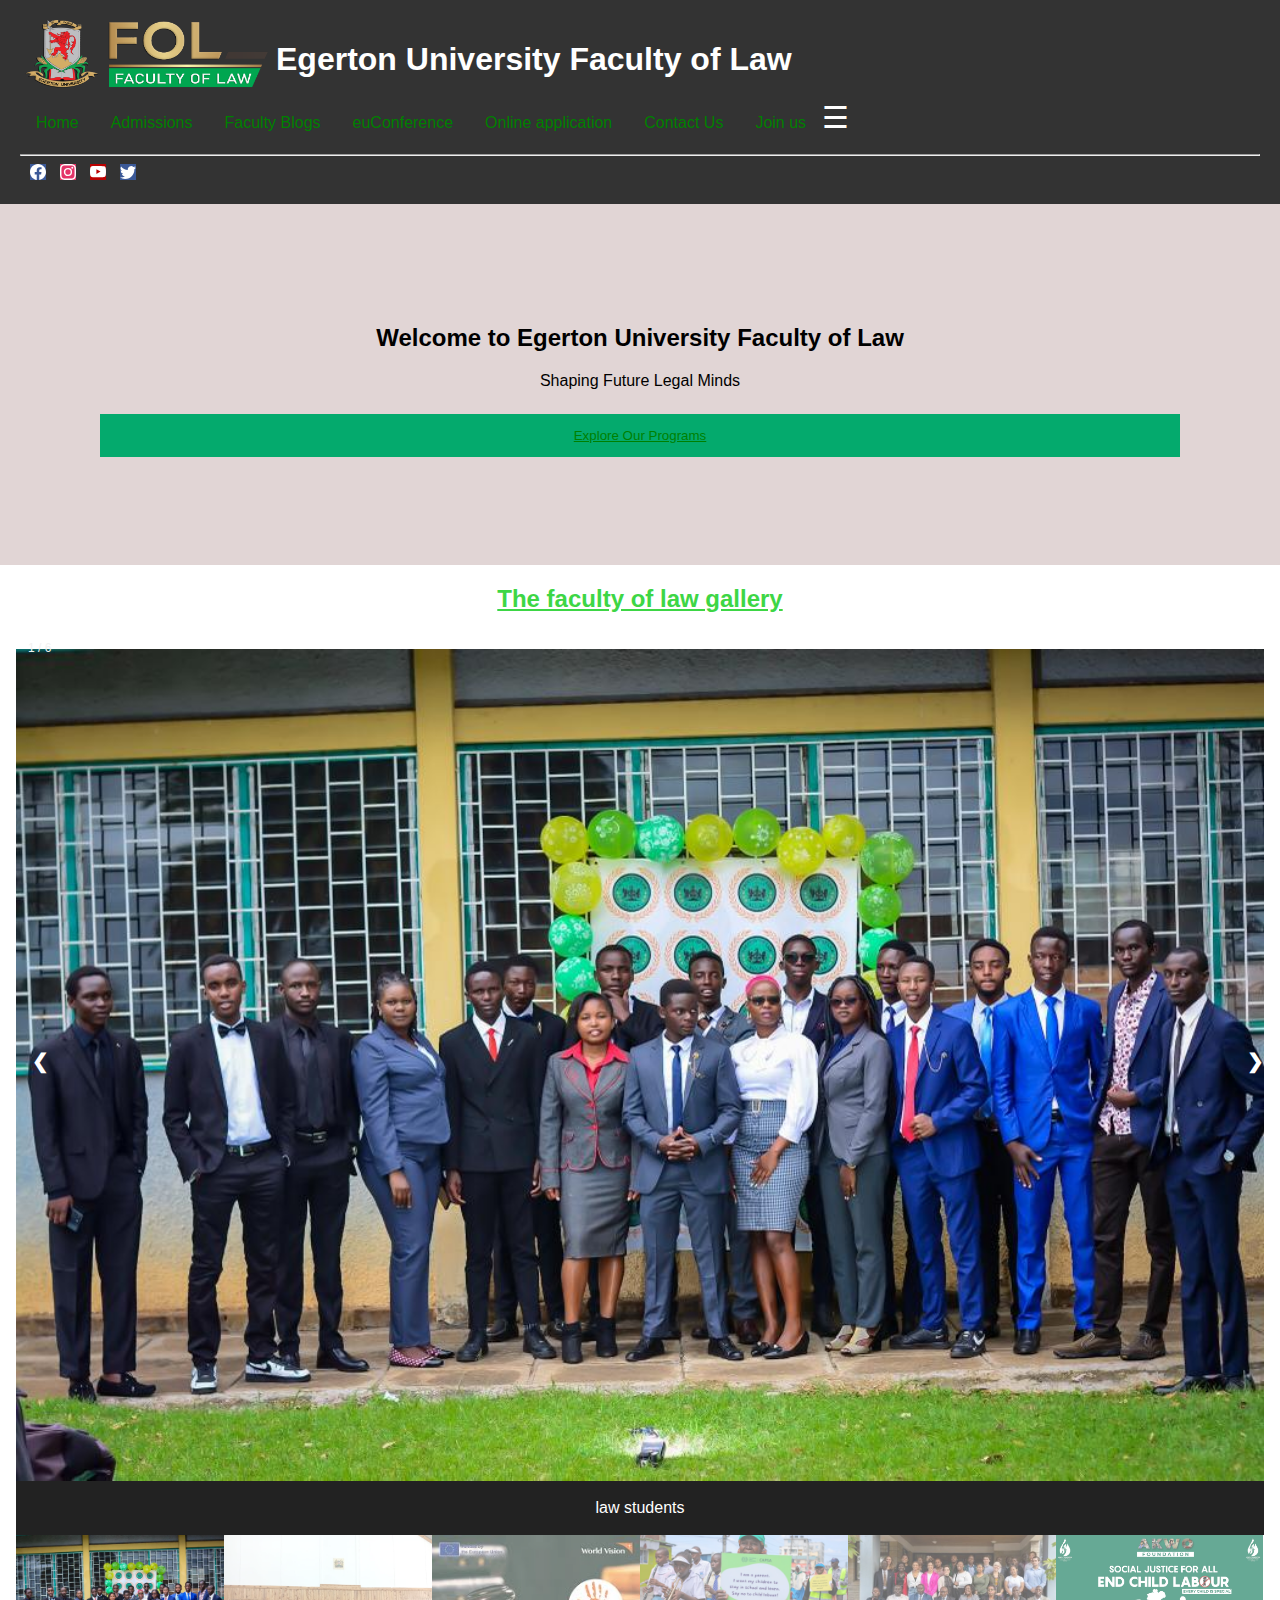
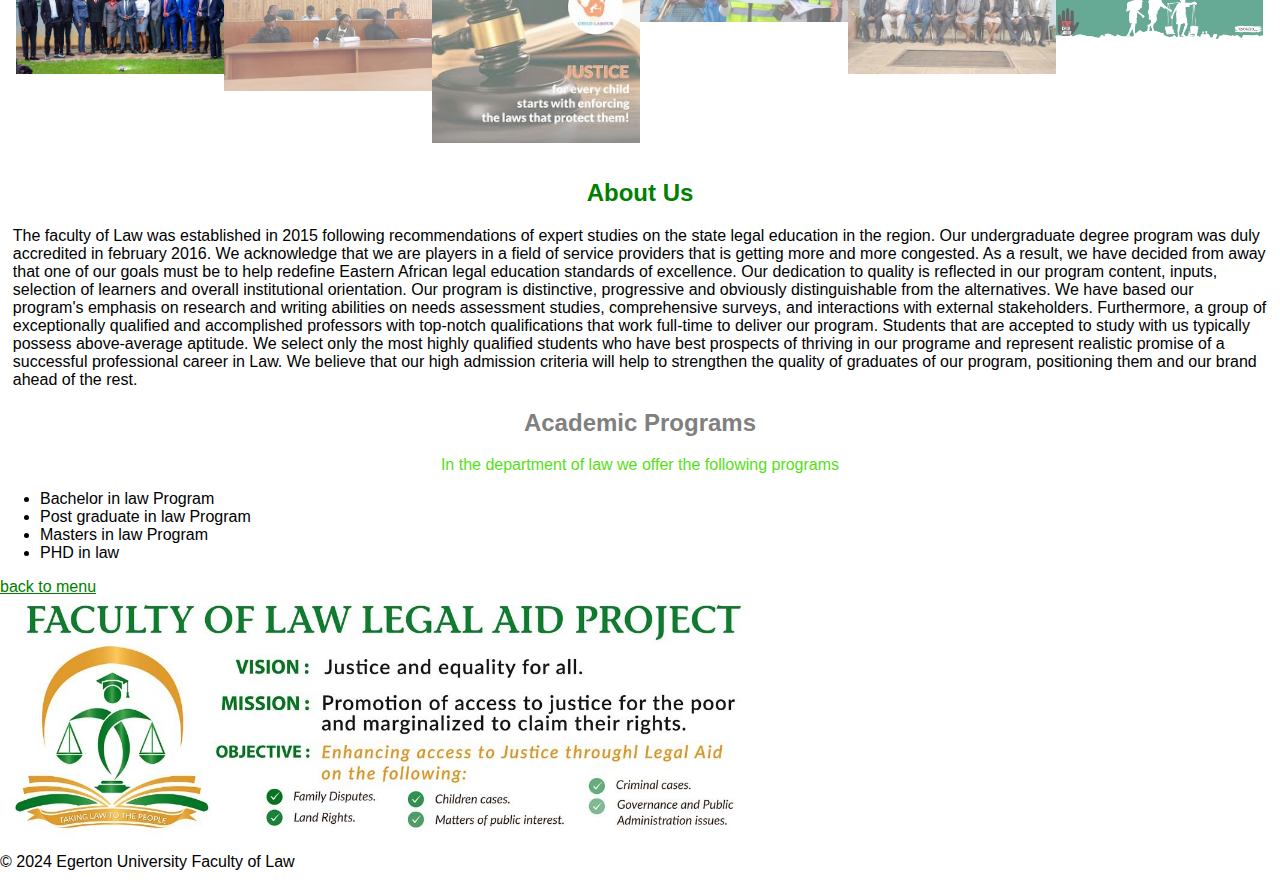
<file: index.html>
<!DOCTYPE html>
<html lang="en">
<head>
    <meta charset="UTF-8">
    <meta name="viewport" content="width=device-width, initial-scale=1.0">
    <title>Faculty of law</title>
    <link rel="icon" type="image/x-icon" href="images/egerton-law-journal-02-01.jpg">
    <link rel="stylesheet" href="style.css">
    <link rel="stylesheet" href="gallery.css">
    <!-- <link rel="stylesheet" href="./bootstrap-5.3.3-dist/css/bootstrap.css">  -->
</head>
<body>
    <header>
        <img id="img" src="images/logo.png" alt="FOLLAP logo" width="20%" height="15%" >
        <h1>Egerton University Faculty of Law</h1>
        <nav >


              <ul class="navbar-nav me-auto mb-2 mb-lg-0">
                <li ><a  href="#">Home</a></li>
<!--                 <li ><a href="#">About Us</a></li> -->
<!--                 <li id="4" ><a href="">Academic Programs</a></li> -->
<!--                onclick="document.getElementById('id01').style.display='block'" style="width: auto;" -->
                  <li><a href="https://fol.egerton.ac.ke/admission/bachelor-of-law-degree">Admissions</a></li> 
                <li><a href="sam blogs/index.html">Faculty Blogs</a></li>
                <li><a href="https://euconference.egerton.ac.ke/">euConference</a></li>
<!--                 <li><a href="#">News & Events</a></li> --> 
                  <li><a href="https://application.egerton.ac.ke/">Online application</a></li>
                <li><a href="https://fol.egerton.ac.ke/explore/contact">Contact Us</a></li>
                <!-- <ul class="dropdown">
                   <li><a href="">Email</a></li>
                   <li><a href="">Phone</a></li>
                </ul> -->
                <li onclick="document.getElementById('id02').style.display='block'" style="width: auto;"><a href="#">Join us</a></li>
              <li>
               
<!--                 <div class="div"></div>
                <div class="div"></div>
                <div class="div"></div>
             -->
                                
               <!-- <button id="id3" >
                <div class="div"></div>
                <div class="div"></div>
                <div class="div"></div>
             </button> -->
             <div id="myNav" class="overlay">
              <a href="javascript:void(0)" class="closebtn" onclick="closeNav()">&times;</a>
              <div class="overlay-content">
                 
                <a href="Q &A.html">Question and answers</a>
                <a href="https://studentportal.egerton.ac.ke/">Students portal</a>
                <a href="https://fol.egerton.ac.ke/resources/faculty-library">Our library</a>
                <a href="https://fol.egerton.ac.ke/explore/dean-of-faculty">Dean of faculty</a>
                <a href="https://fol.egerton.ac.ke/explore/staff">Staff</a>
                  <a href="https://accounts.google.com/v3/signin/identifier?continue=https%3A%2F%2Fmail.google.com%2Fmail%2F&hd=egerton.ac.ke&osid=1&sacu=1&service=mail&flowName=GlifWebSignIn&flowEntry=AddSession&dsh=S-1877615946%3A1732083125558818&ddm=1">Staff mail</a>
                  <a href="https://eujournal.egerton.ac.ke/index.php/elj">Egerton law journal</a>
                  <a href="https://eujournal.egerton.ac.ke/">Egerton journals</a>
        
                <!-- <a href="#">Contact</a> -->
                <a href="group/Gallery.html/law.html">gallery</a>
                <a href="https://staffportal.egerton.ac.ke/">staffs portal</a>
                <a href="https://follap.egerton.ac.ke/">Follap website</a>
                <a href="https://fol.egerton.ac.ke/explore/projects">Research & projects</a>
              </div>
            </div>
            <span style="font-size:30px;cursor:pointer" onclick="openNav()">&#9776; </span>
              
              </li> 
            </ul>
            <hr>
            <div class="icon">
    <i class="bi bi-facebook"></i>
    <svg xmlns="http://www.w3.org/2000/svg" width="16" height="16" fill="currentColor" class="bi bi-facebook" viewBox="0 0 16 16">
        <path d="M16 8.049c0-4.446-3.582-8.05-8-8.05C3.58 0-.002 3.603-.002 8.05c0 4.017 2.926 7.347 6.75 7.951v-5.625h-2.03V8.05H6.75V6.275c0-2.017 1.195-3.131 3.022-3.131.876 0 1.791.157 1.791.157v1.98h-1.009c-.993 0-1.303.621-1.303 1.258v1.51h2.218l-.354 2.326H9.25V16c3.824-.604 6.75-3.934 6.75-7.951"/>
      </svg>

      <i class="bi bi-instagram"></i>
      <svg xmlns="http://www.w3.org/2000/svg" width="16" height="16" fill="currentColor" class="bi bi-instagram" viewBox="0 0 16 16">
        <path d="M8 0C5.829 0 5.556.01 4.703.048 3.85.088 3.269.222 2.76.42a3.9 3.9 0 0 0-1.417.923A3.9 3.9 0 0 0 .42 2.76C.222 3.268.087 3.85.048 4.7.01 5.555 0 5.827 0 8.001c0 2.172.01 2.444.048 3.297.04.852.174 1.433.372 1.942.205.526.478.972.923 1.417.444.445.89.719 1.416.923.51.198 1.09.333 1.942.372C5.555 15.99 5.827 16 8 16s2.444-.01 3.298-.048c.851-.04 1.434-.174 1.943-.372a3.9 3.9 0 0 0 1.416-.923c.445-.445.718-.891.923-1.417.197-.509.332-1.09.372-1.942C15.99 10.445 16 10.173 16 8s-.01-2.445-.048-3.299c-.04-.851-.175-1.433-.372-1.941a3.9 3.9 0 0 0-.923-1.417A3.9 3.9 0 0 0 13.24.42c-.51-.198-1.092-.333-1.943-.372C10.443.01 10.172 0 7.998 0zm-.717 1.442h.718c2.136 0 2.389.007 3.232.046.78.035 1.204.166 1.486.275.373.145.64.319.92.599s.453.546.598.92c.11.281.24.705.275 1.485.039.843.047 1.096.047 3.231s-.008 2.389-.047 3.232c-.035.78-.166 1.203-.275 1.485a2.5 2.5 0 0 1-.599.919c-.28.28-.546.453-.92.598-.28.11-.704.24-1.485.276-.843.038-1.096.047-3.232.047s-2.39-.009-3.233-.047c-.78-.036-1.203-.166-1.485-.276a2.5 2.5 0 0 1-.92-.598 2.5 2.5 0 0 1-.6-.92c-.109-.281-.24-.705-.275-1.485-.038-.843-.046-1.096-.046-3.233s.008-2.388.046-3.231c.036-.78.166-1.204.276-1.486.145-.373.319-.64.599-.92s.546-.453.92-.598c.282-.11.705-.24 1.485-.276.738-.034 1.024-.044 2.515-.045zm4.988 1.328a.96.96 0 1 0 0 1.92.96.96 0 0 0 0-1.92m-4.27 1.122a4.109 4.109 0 1 0 0 8.217 4.109 4.109 0 0 0 0-8.217m0 1.441a2.667 2.667 0 1 1 0 5.334 2.667 2.667 0 0 1 0-5.334"/>
      </svg>

      <i class="bi bi-youtube"></i>
      <svg xmlns="http://www.w3.org/2000/svg" width="16" height="16" fill="currentColor" class="bi bi-youtube" viewBox="0 0 16 16">
        <path d="M8.051 1.999h.089c.822.003 4.987.033 6.11.335a2.01 2.01 0 0 1 1.415 1.42c.101.38.172.883.22 1.402l.01.104.022.26.008.104c.065.914.073 1.77.074 1.957v.075c-.001.194-.01 1.108-.082 2.06l-.008.105-.009.104c-.05.572-.124 1.14-.235 1.558a2.01 2.01 0 0 1-1.415 1.42c-1.16.312-5.569.334-6.18.335h-.142c-.309 0-1.587-.006-2.927-.052l-.17-.006-.087-.004-.171-.007-.171-.007c-1.11-.049-2.167-.128-2.654-.26a2.01 2.01 0 0 1-1.415-1.419c-.111-.417-.185-.986-.235-1.558L.09 9.82l-.008-.104A31 31 0 0 1 0 7.68v-.123c.002-.215.01-.958.064-1.778l.007-.103.003-.052.008-.104.022-.26.01-.104c.048-.519.119-1.023.22-1.402a2.01 2.01 0 0 1 1.415-1.42c.487-.13 1.544-.21 2.654-.26l.17-.007.172-.006.086-.003.171-.007A100 100 0 0 1 7.858 2zM6.4 5.209v4.818l4.157-2.408z"/>
      </svg>
       
      <i class="bi bi-twitter"></i>
      <svg xmlns="http://www.w3.org/2000/svg" width="16" height="16" fill="currentColor" class="bi bi-twitter" viewBox="0 0 16 16">
        <path d="M5.026 15c6.038 0 9.341-5.003 9.341-9.334q.002-.211-.006-.422A6.7 6.7 0 0 0 16 3.542a6.7 6.7 0 0 1-1.889.518 3.3 3.3 0 0 0 1.447-1.817 6.5 6.5 0 0 1-2.087.793A3.286 3.286 0 0 0 7.875 6.03a9.32 9.32 0 0 1-6.767-3.429 3.29 3.29 0 0 0 1.018 4.382A3.3 3.3 0 0 1 .64 6.575v.045a3.29 3.29 0 0 0 2.632 3.218 3.2 3.2 0 0 1-.865.115 3 3 0 0 1-.614-.057 3.28 3.28 0 0 0 3.067 2.277A6.6 6.6 0 0 1 .78 13.58a6 6 0 0 1-.78-.045A9.34 9.34 0 0 0 5.026 15"/>
      </svg>
    </div>
        </nav>
    </header>

    <div id="id02" class="modal">
        <span onclick="document.getElementById('id01').style.display='none'" class="close" title="Close Modal">&times;</span>
        <form class="modal-content" action="https://www.w3schools.com/action_page.php">
          <div class="container">
            <h1>Sign Up</h1>
            <p>Please fill in this form to create an account.</p>
            <hr>
            <label for="email"><b>Email</b></label>
            <input type="text" placeholder="Enter Email" name="email" required>
      
            <label for="psw"><b>Password</b></label>
            <input type="password" placeholder="Enter Password" name="psw" required>
      
            <label for="psw-repeat"><b>Repeat Password</b></label>
            <input type="password" placeholder="Repeat Password" name="psw-repeat" required>
            
            <label>
              <input type="checkbox" checked="checked" name="remember" style="margin-bottom:15px"> Remember me
            </label>
      
            <p>By creating an account you agree to our <a href="#" style="color:dodgerblue">Terms & Privacy</a>.</p>
      
            <div class="clearfix">
              <button type="button" onclick="document.getElementById('id01').style.display='none'" class="cancelbtn">Cancel</button>
              <button type="submit" class="signupbtn">Sign Up</button>
            </div>
          </div>
        </form>
      </div>
      
        
    </div>
   
    <div id="id01" class="modal">
  
        <form class="modal-content animate" action="https://www.w3schools.com/action_page.php" method="post">
          <div class="imgcontainer">
            <span onclick="document.getElementById('id01').style.display='none'" class="close" title="Close Modal">&times;</span>
            <img src="images/logo.png" alt="Avatar" class="avatar">
          </div>
      
          <div class="container">
            <label for="uname"><b>Username</b></label>
            <input type="text" placeholder="Enter Username" name="uname" required>
      
            <label for="psw"><b>Password</b></label>
            <input type="password" placeholder="Enter Password" name="psw" required>
              
            <button type="submit">Login</button>
            <label>
              <input type="checkbox" checked="checked" name="remember"> Remember me
            </label>
          </div>
      
          <div class="container" style="background-color:#f1f1f1">
            <button type="button" onclick="document.getElementById('id01').style.display='none'" class="cancelbtn">Cancel</button>
            <span class="psw">Forgot <a href="#">password?</a></span>
          </div>
        </form>
      </div>
      

    <main>
        <section class="hero">
            <h2>Welcome to Egerton University Faculty of Law</h2>
            <p>Shaping Future Legal Minds</p>
            <button class="dropdown-btn" ><a href="group/programs.html">Explore Our Programs</a></button>
            <!-- <div class="dropdown-container">
              <p>Bachelor in Law</p>
            </div> -->
        </section>

        <h2 style="color: rgb(61, 214, 69); text-align: center;text-decoration: underline; ">The faculty of law gallery</h2>




<div class="container">
  <div class="mySlides">
    <div class="numbertext">1 / 6</div>
    <img src="images/IMG-20241109-WA0011.jpg" style="width:100%">
  </div>

  <div class="mySlides">
    <div class="numbertext">2 / 6</div>
    <img src="images/IMG-20241109-WA0010.jpg" style="width:100%">
  </div>

  <div class="mySlides">
    <div class="numbertext">3 / 6</div>
    <img src="sam blogs/freedom.jpeg" style="width:100%">
  </div>
    
  <div class="mySlides">
    <div class="numbertext">4 / 6</div>
    <img src="sam blogs/Child Labour.jpg" style="width:100%">
  </div>

  <div class="mySlides">
    <div class="numbertext">5 / 6</div>
    <img src="sam blogs/uni.jpg" style="width:100%">
  </div>
    
  <div class="mySlides">
    <div class="numbertext">6 / 6</div>
    <img src="sam blogs/pride.jpeg" style="width:100%">
  </div>
    
  <a class="prev" onclick="plusSlides(-1)">❮</a>
  <a class="next" onclick="plusSlides(1)">❯</a>

  <div class="caption-container">
    <p id="caption"></p>
  </div>

  <div class="row">
    <div class="column">
      <img class="demo cursor" src="images/IMG-20241109-WA0011.jpg" style="width:100%" onclick="currentSlide(1)" alt="law students">
    </div>
    <div class="column">
      <img class="demo cursor" src="images/IMG-20241109-WA0010.jpg" style="width:100%" onclick="currentSlide(2)" alt="A session in moot activities">
    </div>
    <div class="column">
      <img class="demo cursor" src="sam blogs/freedom.jpeg" style="width:100%" onclick="currentSlide(3)" alt="World vision">
    </div>
    <div class="column">
      <img class="demo cursor" src="sam blogs/Child Labour.jpg" style="width:100%" onclick="currentSlide(4)" alt="parent fights for their kids">
    </div>
    <div class="column">
      <img class="demo cursor" src="sam blogs/uni.jpg" style="width:100%" onclick="currentSlide(5)" alt="Faculty staff">
    </div>    
    <div class="column">
      <img class="demo cursor" src="sam blogs/pride.jpeg" style="width:100%" onclick="currentSlide(6)" alt="End child labour">
    </div>
  </div>
</div>

        <section class="about">
            <h2 style="text-align: center; color: green;">About Us</h2>
            <p style="font-size: medium; margin: 1%;">The faculty of Law was established in 2015 following recommendations of expert studies on the state legal education in the region.
               Our undergraduate degree program was duly accredited in february 2016. 
               We acknowledge that we are players in a field of service providers that is getting more and more congested. 
               As a result, we have decided from away that one of our goals must be to help redefine Eastern African legal education standards of excellence. 
               Our dedication to quality is reflected in our program content, inputs, selection of learners and overall institutional orientation. Our program is distinctive, progressive and obviously distinguishable from the alternatives.
                We have based our program's emphasis on research and writing abilities on needs assessment studies, comprehensive surveys, and interactions with external stakeholders.
                Furthermore, a group of exceptionally qualified and accomplished professors with top-notch qualifications that work full-time to deliver our program. Students that are accepted to study with us typically possess above-average aptitude. We select only the most highly qualified students who have best prospects of thriving in our programe and represent realistic promise of a successful professional career in Law.
                 We believe that our high admission criteria will help to strengthen the quality of graduates of our program, positioning them and our brand ahead of the rest.
                </p>

        </section>

        <section class="programs">
            <h2 id="3" style="text-align: center; color: rgb(128, 128, 128);" >Academic Programs</h2>
            <p style="text-align: center; color: rgb(85, 223, 22);">In the department of law we offer the following programs</p>
            <ul>
                <li>Bachelor in law Program</li>
                <li>Post graduate in law Program</li>
                <li>Masters in law Program</li>
                <li>PHD in law</li>
            </ul>
            <a href="#4">back to menu</a>
        </section>
    </main>
    <img src="images/follap_wide_banner.jpeg" alt="Follap" width="60%" height="50%">
    <footer>
        <p>&copy; 2024 Egerton University Faculty of Law</p>
    </footer>


    <script src="script.js"></script>
    <!-- <script src="./bootstrap-5.3.3-dist/js/bootstrap.js"></script> -->
</body>
</html>
</file>
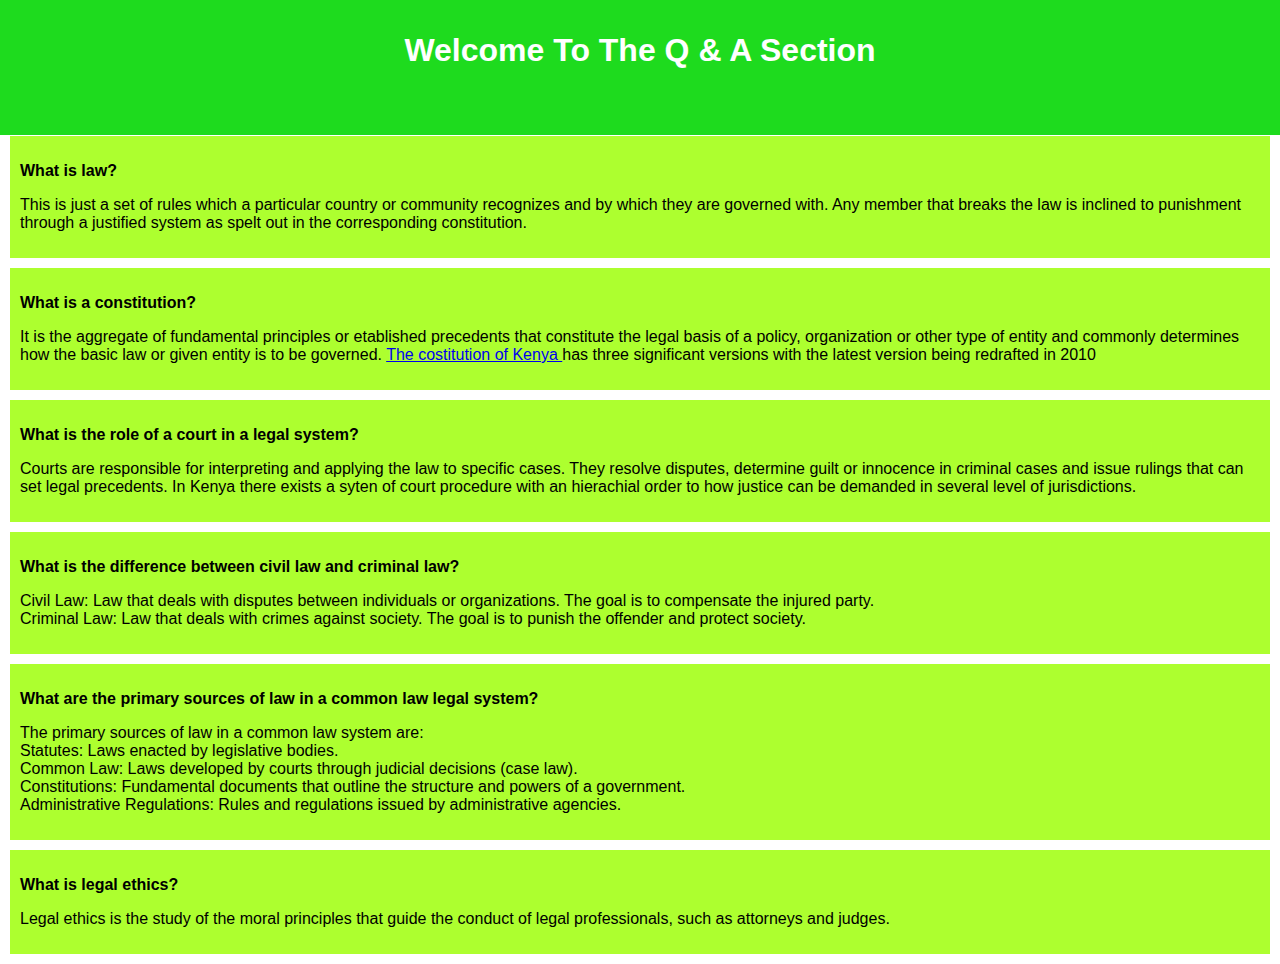
<file: Q &A.html>
<!DOCTYPE html>
<html lang="en-US">
  <head>
    <meta charset="utf-8">
    <meta name="viewport" content="width=device-width">
    <title>Question and Answer Section</title>
    <style>
      html {
        font-family: sans-serif;
      }

      body {
        margin: 0;
        
      }
      header {
        position: fixed;
        background: rgb(30, 219, 30);
        height: 15%;
        width: 100%
      }

      h1 {
        
        text-align: center;
        color: white;
        line-height: 100px;
        margin: 0;
        font-family: 'Lucida Sans', 'Lucida Sans Regular', 'Lucida Grande', 'Lucida Sans Unicode', Geneva, Verdana, sans-serif;
      }

      article {
        
        padding: 10px;
        margin: 10px;
        background: greenyellow;
        border: 10px;
      }
     
      /* Add your flexbox CSS below here */
      .intro
      {
        margin-top: ;
      }

      
    </style>
  </head>
  <body>
    <header>
      <h1 class="intro">Welcome To The Q & A Section</h1>
    </header>
<br><br><br><br><br><br><br>
    <section>
      <article>
        <p><b>What is law?</b></p>

        <p>This is just a set of rules which a particular country or community recognizes and by which they are governed with. Any member that breaks the law is inclined to punishment through a justified system as spelt out in the corresponding constitution.</p>
      </article>

      
      <article>  
      <p><b>What is a constitution?</b></p>

        <p>It is the aggregate of fundamental principles or etablished precedents that constitute the legal basis of a policy, organization or other type of entity and commonly determines how the basic law or given entity is to be governed. <a href="https://en.m.wikisource.org/wiki/Constitution_of_Kenya_(2010)" title="See the online conctitution document">The costitution of Kenya </a>has three significant versions with the latest version being redrafted in 2010</p>
      </article>

      <article>
        <p><b>What is the role of a court in a legal system?</b></p>

        <p>Courts are responsible for interpreting and applying the law to specific cases. They resolve disputes, determine guilt or innocence in criminal cases and issue rulings that can set legal precedents. In Kenya there exists a syten of court procedure with an hierachial order to how justice can be demanded in several level of jurisdictions.</p>

      </article>
      <article>
        <p><b>What is the difference between civil law and criminal law?
        </b></p>

        <p>Civil Law: Law that deals with disputes between individuals or organizations. The goal is to compensate the injured party.<br>
          Criminal Law: Law that deals with crimes against society. The goal is to punish the offender and protect society.
          </p>
      </article>

      <article>  
        <p><b>What are the primary sources of law in a common law legal system?</b></p>
        
        <p>The primary sources of law in a common law system are:<br>
          Statutes: Laws enacted by legislative bodies.<br>
          Common Law: Laws developed by courts through judicial decisions (case law).<br>
          Constitutions: Fundamental documents that outline the structure and powers of a government.<br>
          Administrative Regulations: Rules and regulations issued by administrative agencies.</p>
      </article>
          
      <article>  
        <p><b>What is legal ethics?</b></p>

        <p>Legal ethics is the study of the moral principles that guide the conduct of legal professionals, such as attorneys and judges. </p>
      </article>
    </section>
  </body>
</html>
</file>
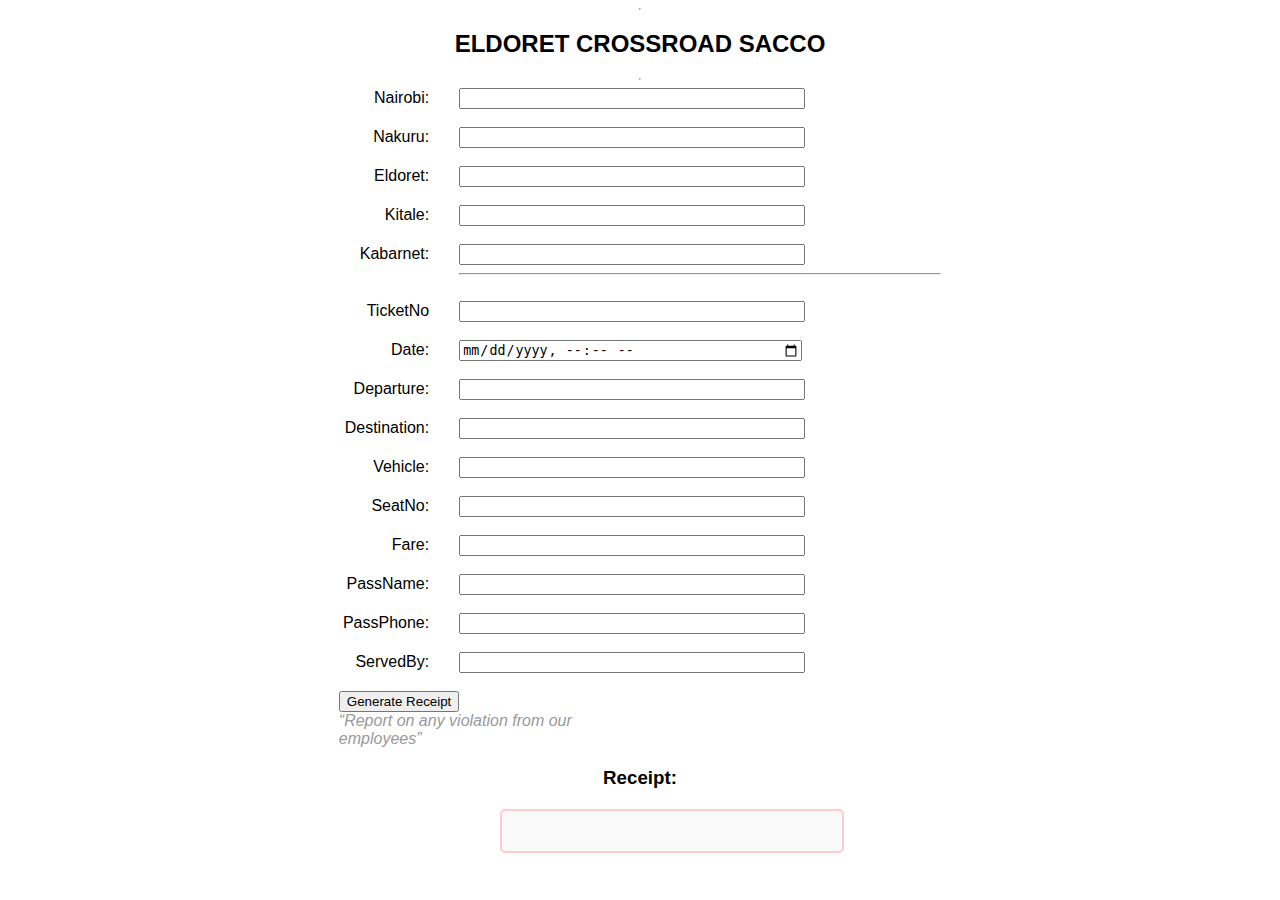
<file: transport.html>
<!DOCTYPE html>
<html>
<head>
    <title>Transport Sacco Receipt</title>
<link rel="stylesheet" href="transport.css">
</head>
<body>
    
    <hr>
    <h2>ELDORET CROSSROAD SACCO</h2>
    <hr>
    <form id="receiptForm">
        <q>Report on any violation from our employees</q>
    <div>
        <label for="phone">Nairobi:</label>
        <input type="number" id="phone" required maxlength="10"><br><br>
    </div>

    <div>
        <label for="phonex">Nakuru:</label>
        <input type="number" id="phone" required><br><br>
    </div>

    <div>
        <label for="phoney">Eldoret:</label>
        <input type="number" id="phone" required><br><br>
    </div>

    <div>
        <label for="phonez">Kitale:</label>
        <input type="number" id="phone" required><br><br>
    </div>

    <div>
        <label for="phones">Kabarnet:</label>
        <input type="number" id="phone" required><br><hr><br>
    </div>

    <div>
        <label for="TicketNo">TicketNo</label>
        <input type="number" id="TicketNo" required><br><br>
    </div>
    
    <div>
        <label for="date">Date:</label>
        <input type="datetime-local" id="date" required><br><br>
    </div>

    <div>
        <label for="Departure">Departure:</label>
        <input type="text" id="Departure" required><br><br>
    </div>

    <div>
        <label for="destination">Destination:</label>
        <input type="text" id="destination" required><br><br>
    </div>

    <div>
        <label for="Vehicle">Vehicle:</label>
        <input type="text" id="Vehicle" required><br><br>
    </div>

    <div>
        <label for="SeatNo">SeatNo:</label>
        <input type="number" id="SeatNo" required><br><br>
    </div>

    <div>
        <label for="fare">Fare:</label>
        <input type="number" id="fare" required><br><br>
    </div>

    <div>
        <label for="PassName">PassName:</label>
        <input type="text" id="PassName" required><br><br>
    </div>

    <div>
        <label for="PassPhone">PassPhone:</label>
        <input type="number" id="PassPhone" required><br><br>
    </div>

    <div>
        <label for="ServedBy">ServedBy:</label>
        <input type="text" id="ServedBy" required><br><br>
    </div>
        <button type="button" onclick="generateReceipt()">Generate Receipt</button>
    </form>
    
    <h3>Receipt:</h3>
    <div id="receipt" class="receipt-container"></div>
    
    <script>
        function generateReceipt() {
            var phone = document.getElementById("phone").value;
            var phone = document.getElementById("phone").value;
            var phone = document.getElementById("phone").value;
            var phone = document.getElementById("phone").value;
            var phone = document.getElementById("phone").value;
            let TicketNo = document.getElementById("TicketNo").value;
            let date = document.getElementById("date").value;
            let Departure = document.getElementById("Departure").value;
            let destination = document.getElementById("destination").value;
            let Vehicle = document.getElementById("Vehicle").value;
            let SeatNo = document.getElementById("SeatNo").value;
            let Fare = document.getElementById("fare").value;
            let PassName = document.getElementById("PassName").value;
            let PassPhone = document.getElementById("PassPhone").value;
            let ServedBy = document.getElementById("ServedBy").value;
            
            let receipt = `
            <hr>
            <h2>ELDORET CROSSROAD SACCO:</h2>
            <hr>
                <p><strong>Nairobi:</strong> ${phone}</p>
                <p><strong>Nakuru:</strong> ${phone}</p>
                <p><strong>Eldoret:</strong> ${phone}</p>
                <p><strong>Kitale:</strong> ${phone}</p>
                <p><strong>Kabarnet:</strong> $${phone}</p>
                <hr>
                <p><strong>TicketNo:</strong> ${TicketNo}</p>
                <p><strong>Date:</strong> ${date}</p>
                <p><strong>Departure:</strong> ${Departure}</p>
                <p><strong>Destination:</strong> ${destination}</p>
                <p><strong>Vehicle:</strong> $${Vehicle}</p>
                <p><strong>SeatNo:</strong> $${SeatNo}</p>
                <p><strong>Fare:</strong> ${fare}</p>
                <p><strong>PassName:</strong> ${PassName}</p>
                <p><strong>PassPhone:</strong> ${PassPhone}</p>
                <p><strong>ServedBy:</strong> ${ServedBy}</p>
                   <q>Report on any violation from our employees</q>
                <q>Welcome..safe journeys</q>

                
            `;
            
            document.getElementById("receipt").innerHTML = receipt;
        }
    </script>
</body>
</html>
</file>
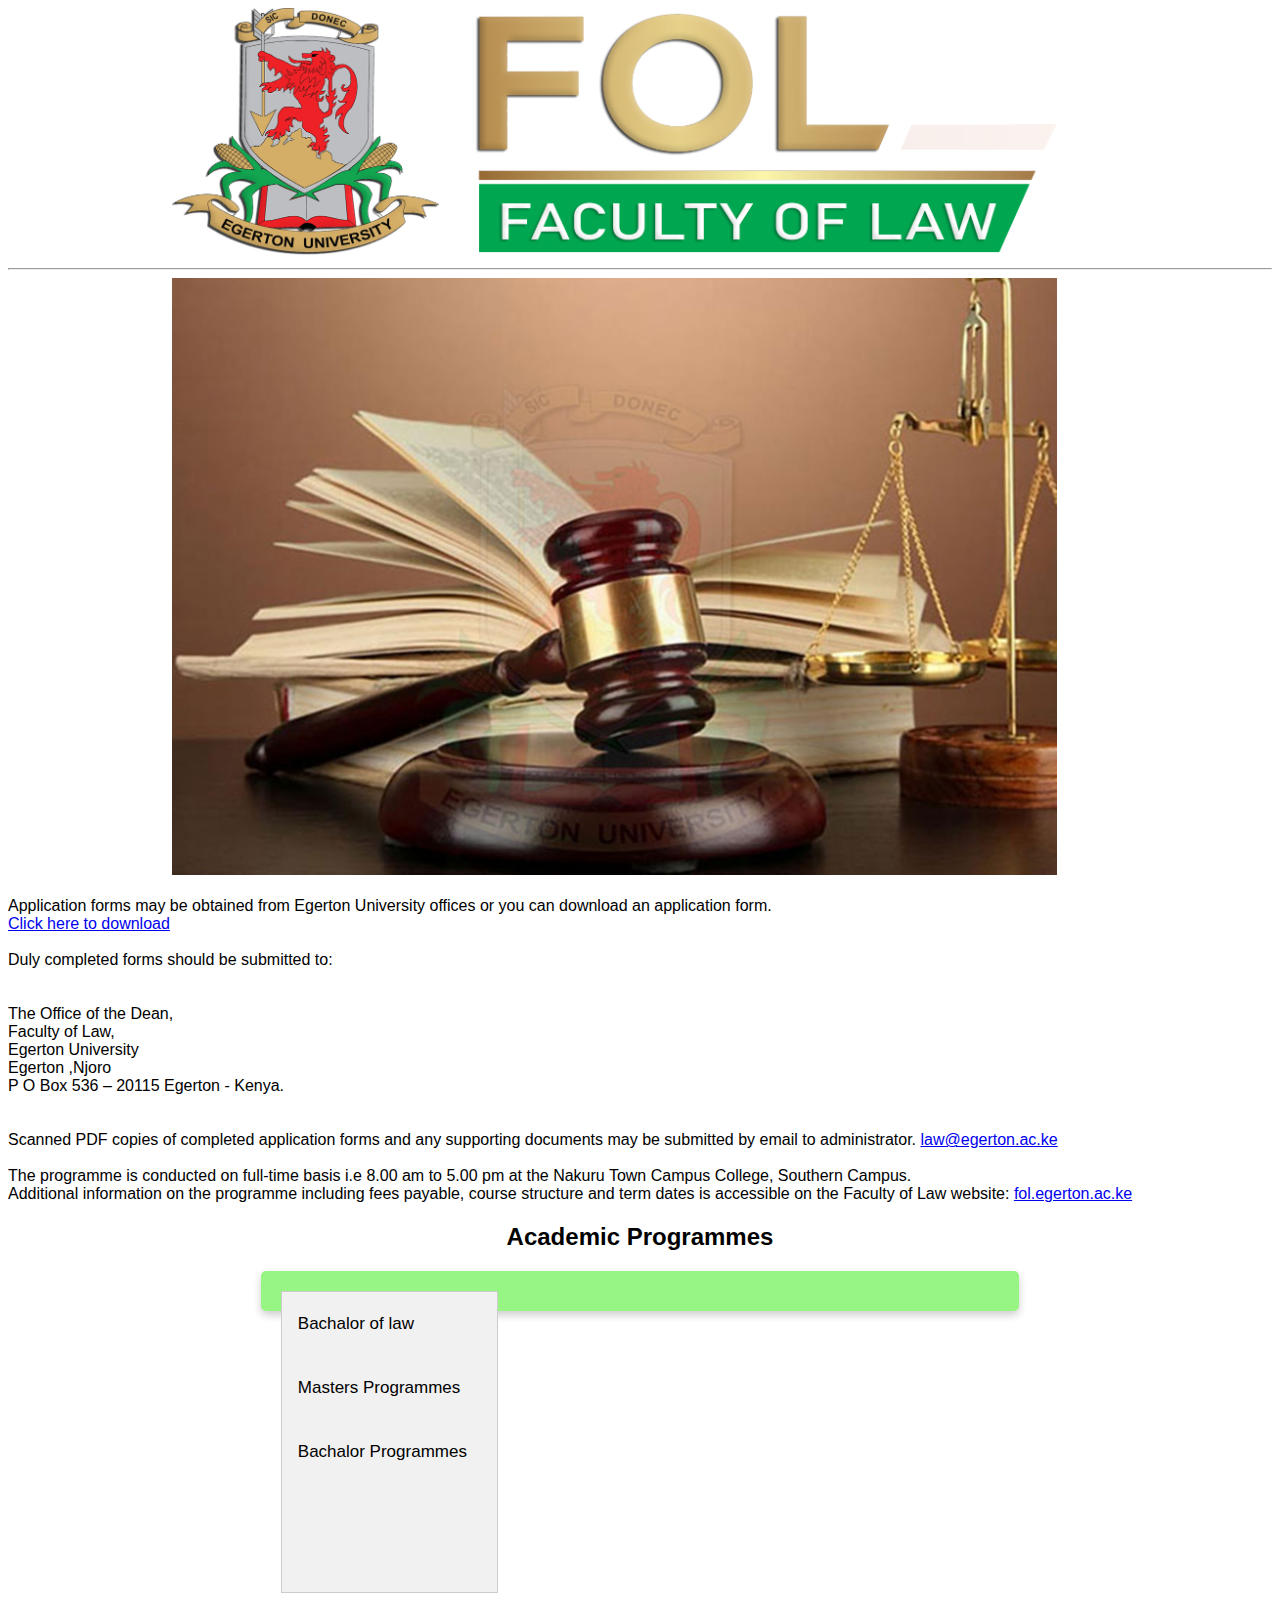
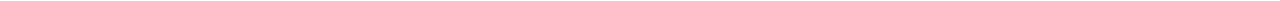
<file: group/programs.html>
<!DOCTYPE html>
<html lang="en">
<head>
    <meta charset="UTF-8">
    <meta name="viewport" content="width=device-width, initial-scale=1.0">
    <title>Our Programs</title>
    <link rel="stylesheet" href="style.css">
</head>
<body>
   
    <img src="logo.faculty of law.png" alt="faculty logo" style="width: 70%; height: 50%;"><br>
    <hr>
    <img src="law.jpg" alt="law" style="width: 70%; height: 50%;">
    <br>
    <br>


      Application forms may be obtained from Egerton University offices or you can download an application form.<br>
      <a href="Application_form.pdf">Click here to download</a>
      <br>
      <br>
      
      Duly completed forms should be submitted to:<br>
      <br>
      <br>
      
      The Office of the Dean, <br>
      Faculty of Law,<br>
      Egerton University<br>
      Egerton ,Njoro<br>
      P O Box 536 – 20115  Egerton  - Kenya.
      <br>
      <br>
      <br>
      
      
      Scanned PDF copies of completed application forms and any supporting documents may be submitted by email to administrator.
      <a href="law@egerton.ac.ke">law@egerton.ac.ke</a><br>
      <br>
      The programme is conducted on full-time basis i.e 8.00 am to 5.00 pm at the Nakuru Town Campus College, Southern Campus.<br>
       Additional information on the programme including fees payable, course structure and term dates is accessible on the Faculty of Law website: 
       <a href="https://luckykidv.github.io/lawproject/#">fol.egerton.ac.ke</a> 
    
    </p>
    <h2>Academic Programmes</h2>
    <div class="container">
        <div class="tab">
            <button class="tablinks" onmouseover="openCity(event, 'Bachalor')">Bachalor of law </button>
            <button class="tablinks" onmouseover="openCity(event, 'Masters')">Masters Programmes</button>
            <button class="tablinks" onmouseover="openCity(event, 'Bachalor')">Bachalor Programmes</button>


          </div>
          
          <div id="Bachalor" class="tabcontent">
            <h3>Bachalor of law</h3>
            <p>    <h1><u>Minimum admission requirements</u></h1>
              <p>
                <ul>
                  <li> Minimum mean Grade of B- (minus) at KCSE and a B Plain in English;</li><br>
                <li> or Three (3) principal passes in the Kenya Advanced Certificate of Education (KACE) or its equivalent obtained at the same sitting, with an equivalent of a B Plain in English; </li><br>
                <li>Three (3) principal passes in the Kenya Advanced Certificate of Education (KACE) or its equivalent obtained at different sittings, provided that the principals are of Grade C or higher; with an equivalent of a B Plain in English Language;</li><br>
                <li>An undergraduate degree in any appropriate field other than law and a minimum of C+ (plus) in the Kenya Certificate of Secondary Examination or its equivalent with a minimum of grade B (plain) in English Language;</li><br>
                <li>A diploma in law of a legal education institution accredited by the Council of Legal Education, with at least a Credit pass or higher.</li>
              </ul></p>
          </div>
          
          <div id="Masters" class="tabcontent">
            <h3>Masters Programmes</h3>
            <p>To be introdunced.</p> 
          </div>
          
          
          </div>
          
          <div class="clearfix"></div>
          
    </div>
    
    <script src="script.js"></script>
</body>
</html>
</file>
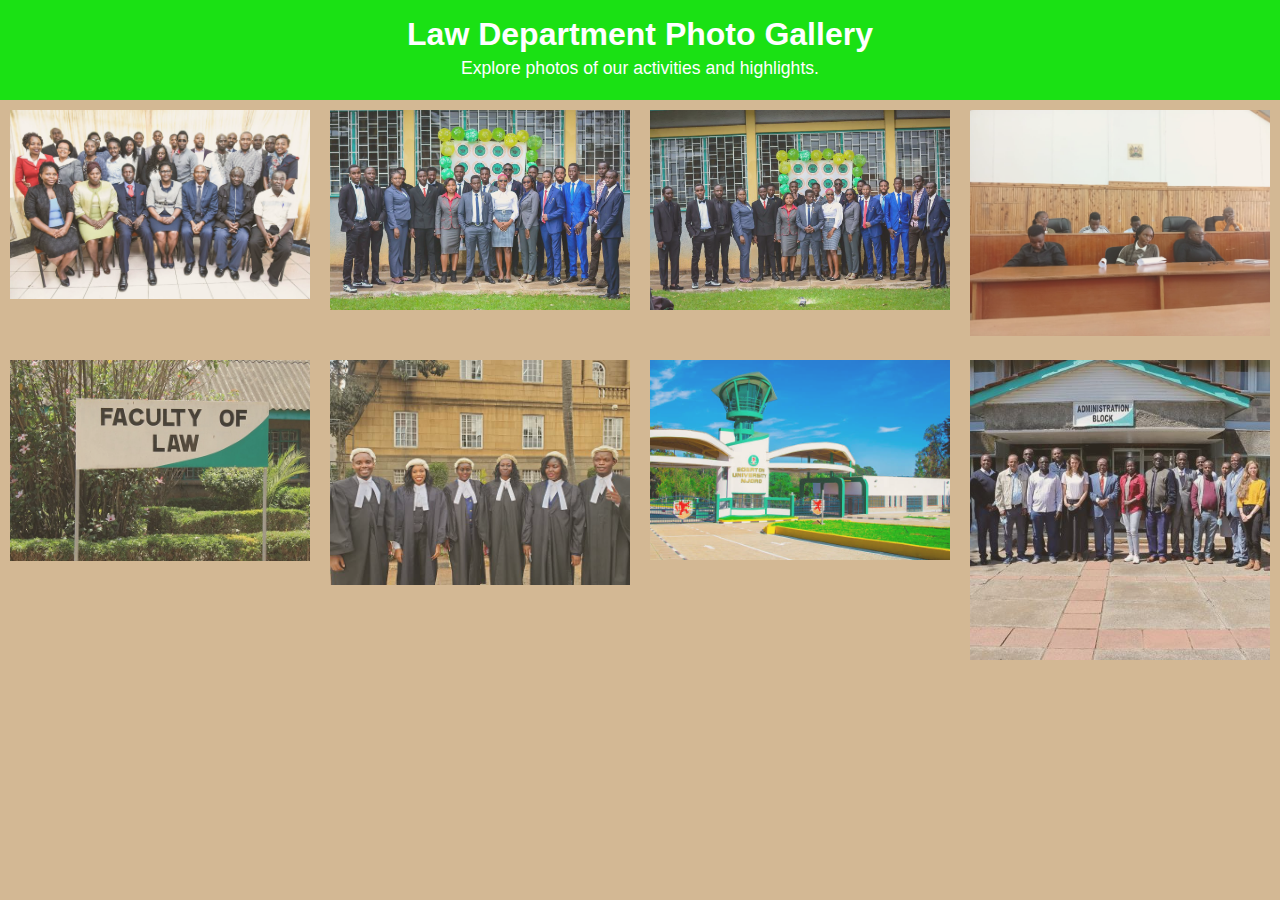
<file: group/Gallery.html/law.html>
<!DOCTYPE html>
<html>
<head>
<meta name="viewport" content="width=device-width, initial-scale=1">
<title>Law department gallery</title>
<style>
* {
  box-sizing: border-box;
}

body {
  margin: 0;
  font-family: Arial;
  background-color: rgb(211, 184, 148);
}

header {
    background: hsl(118, 84%, 48%);
    color: white;
    text-align: center;
    padding: 1rem 0;
}

header h1 {
    margin: 0;
}

header p {
    margin: 5px 0;
    font-size: 1.1em;
}
/* The grid: Four equal columns that floats next to each other */
.column {
  float: left;
  width: 25%;
  padding: 10px;
}

/* Style the images inside the grid */
.column img {
  opacity: 0.8; 
  cursor: pointer; 
}

.column img:hover {
  opacity: 1;
}

/* Clear floats after the columns */
.row:after {
  content: "";
  display: table;
  clear: both;
}

/* The expanding image container */
.container {
  position: relative;
  display: none;
}
#expandedImg{
  margin-left: 15%;
}
/* Expanding image text */
#imgtext {
  position: absolute;
  bottom: 15px;
  left: 15px;
  color: rgb(17, 16, 16);
  font-size: 20px;
}

/* Closable button inside the expanded image */
.closebtn {
  position: absolute;
  top: 10px;
  right: 15px;
  color: white;
  font-size: 35px;
  cursor: pointer;
}
</style>
</head>
<body>

  <header>
    <h1>Law Department Photo Gallery</h1>
    <p>Explore photos of our activities and highlights.</p>
</header>

<!-- The four columns -->
<div class="row">
  <div class="column">
    <img src="WhatsApp Image 2024-11-18 at 13.50.11_0ef4c61d.jpg" alt="Staff members" style="width:100%" onclick="myFunction(this);">
  </div>
  <div class="column">
    <img src="WhatsApp Image 2024-11-18 at 13.50.07_5bb64695.jpg" alt="Students" style="width:100%" onclick="myFunction(this);">
  </div>
  <div class="column">
    <img src="WhatsApp Image 2024-11-18 at 13.50.08_1d5c289a.jpg" alt="Student" style="width:100%" onclick="myFunction(this);">
  </div>
  <div class="column">
    <img src="WhatsApp Image 2024-11-18 at 13.50.08_208a606b.jpg" alt="Moot session" style="width:100%" onclick="myFunction(this);">
  </div>
  <div class="column">
    <img src="WhatsApp Image 2024-11-18 at 13.50.10_0808d379.jpg" alt="Landmark" style="width:100%" onclick="myFunction(this);">
  </div>
  <div class="column">
    <img src="WhatsApp Image 2024-11-18 at 13.50.08_305c3b1e.jpg" alt="Graduates" style="width:100%" onclick="myFunction(this);">
  </div>
  <div class="column">
    <img src="WhatsApp Image 2024-11-18 at 13.50.10_d96d138e.jpg" alt="Egerton gate" style="width:100%" onclick="myFunction(this);">
  </div>
  <div class="column">
    <img src="WhatsApp Image 2024-11-18 at 13.50.11_352a8a4e.jpg" alt="Faculty Staff" style="width:100%" onclick="myFunction(this);">
  </div>
</div>

<div class="container">
  <span onclick="this.parentElement.style.display='none'" class="closebtn">&times;</span>
  <img id="expandedImg" style="width:60%">
  <div id="imgtext"></div>
</div>

<script>
function myFunction(imgs) {
  var expandImg = document.getElementById("expandedImg");
  var imgText = document.getElementById("imgtext");
  expandImg.src = imgs.src;
  imgText.innerHTML = imgs.alt;
  expandImg.parentElement.style.display = "block";
}
</script>

</body>
</html>
</file>
<file: style.css>
body {
    font-family: Arial, sans-serif;
    margin: 0;
    padding: 0;
}

.div 
{
  
  width: 35px;
  height: 5px;
  background-color:#ec0e0e;
  margin: 6px 0;
}
.div:hover{
  background-color: #f70d0d;
  cursor: pointer;

}
header {
    background-color: #333;
    color: #fff;
    padding: 20px;
}

nav ul {
    list-style-type: none;
    margin: 0;
    padding: 0;
    overflow: hidden;
}

nav li {
    float: left;
}

nav a {
    display: block;
    color: #fff;
    text-align: center;
    padding: 14px 16px;
    text-decoration: none;
}

nav a:hover {
    background-color: #ece0e0;
}

.hero {
    background-color: hsl(0, 17%, 86%);
    padding: 100px;
    text-align: center;
}


/* .about, .programs:{
    padding: 50px;
    margin: 2%;
} */
 .programs:hover {
  background-color: #04aa2e;
  cursor: alias;
}
.dropdown {
    display: none;
    position: absolute;
    background-color: #f9f9f9;
    min-width: 160px;
    box-shadow: 0px 8px 16px 0px rgba(0,0,0,0.2);
    z-index: 1;
}

.dropdown li {
    float: none;
    display: block;
    text-align: left;
}

.dropdown li a {
    display: block;
    padding: 12px 16px;
    text-decoration: none;
}

.dropdown li a:hover {
    background-color: #f1f1f1;
}

.dropdown:hover {
    display: block;
}
#img
{
  padding-left: 5px;
  float: left;
  margin-right: 0.5rem;
  /* filter: drop-shadow(16px 16px 20px rgb(6, 247, 6)); */
}
/* Full-width input fields */
input[type=text], input[type=password] {
    width: 100%;
    padding: 12px 20px;
    margin: 8px 0;
    display: inline-block;
    border: 1px solid #ccc;
    box-sizing: border-box;
  }
  
  /* Set a style for all buttons */
  button {
    background-color: #04AA6D;
    color: white;
    padding: 14px 20px;
    margin: 8px 0;
    border: none;
    cursor: pointer;
    width: 100%;
  }
  
  button:hover {
    opacity: 0.8;
  }
  
  /* Extra styles for the cancel button */
  .cancelbtn {
    width: auto;
    padding: 10px 18px;
    background-color: #f44336;
  }
  
  /* Center the image and position the close button */
  .imgcontainer {
    text-align: center;
    margin: 24px 0 12px 0;
    position: relative;
  }
  
  img.avatar {
    width: 40%;
    border-radius: 50%;
  }
  
  .container {
    padding: 16px;
  }
  
  span.psw {
    float: right;
    padding-top: 16px;
  }
  
  /* The Modal (background) */
  .modal {
    display: none; /* Hidden by default */
    position: fixed; /* Stay in place */
    z-index: 1; /* Sit on top */
    left: 0;
    top: 0;
    width: 100%; /* Full width */
    height: 100%; /* Full height */
    overflow: auto; /* Enable scroll if needed */
    background-color: rgb(0,0,0); /* Fallback color */
    background-color: rgba(0,0,0,0.4); /* Black w/ opacity */
    padding-top: 60px;
  }
  
  /* Modal Content/Box */
  .modal-content {
    background-color: #fefefe;
    margin: 5% auto 15% auto; /* 5% from the top, 15% from the bottom and centered */
    border: 1px solid #888;
    width: 80%; /* Could be more or less, depending on screen size */
  }
  
  /* The Close Button (x) */
  .close {
    position: absolute;
    right: 25px;
    top: 0;
    color: #000;
    font-size: 35px;
    font-weight: bold;
  }
  
  .close:hover,
  .close:focus {
    color: red;
    cursor: pointer;
  }
  
  /* Add Zoom Animation */
  .animate {
    -webkit-animation: animatezoom 0.6s;
    animation: animatezoom 0.6s
  }
  
  @-webkit-keyframes animatezoom {
    from {-webkit-transform: scale(0)} 
    to {-webkit-transform: scale(1)}
  }
    
  @keyframes animatezoom {
    from {transform: scale(0)} 
    to {transform: scale(1)}
  }
  
  /* Change styles for span and cancel button on extra small screens */
  @media screen and (max-width: 300px) {
    span.psw {
       display: block;
       float: none;
    }
    .cancelbtn {
       width: 100%;
    }
  }

  a:link     {color:green}
  a:visited  {color:yellow}
  a:hover    {color:black}
  a:active   {color:blue}

/*   .about q {
    padding:;
  } */
/* 
.programs ul li {
  padding-left:;
  /* text-align: center; */
} */

.fa-caret-down {
  float: right;
  padding-right: 8px;
}
/* .bi {
  padding: 20px;
  font-size: 30px;
  width: 50px;
  text-align: center;
  text-decoration: none;
  margin: 5px 2px;
} */
.bi-facebook {
  background: #3B5998;
  color: white;
}
.bi-twitter{
  background: #3B5998;
  color: white;
}

.bi-youtube {
  background: #bb0000;
  color: white;
}

.bi-instagram {
  background: #e43368;
  color: white;
}
.bi:hover {
  opacity: 0.7;
}
.bi {
  position: relative;
  margin-inline-start: 0.3rem;
}
/* input{
  display: none;
  visibility: hidden;
  -webkit-appearance: none;

} */
.toggle
{
  position: absolute;
  height: 30px;
  width: 30px;
  top: 20px;
  left: 15px;
  z-index: 1;
  cursor: pointer;
  border-radius: 2px;
  background-color: #fff;
  box-shadow: 0 0 10px rgba(0, 0 ,0 , 0.3);
}
.toggle .common{
  position: absolute;
  height: 2px;
  width: 20px;
  background-color: #8000ff;
  border-radius: 50px;
  transition: 0.3s ease;
}
.toggle .top-line{
  top: 30%;
  left: 50%;
  transform: translate(-50%,-50%);
}
.toggle .middle-line{
  top: 50%;
  left: 50%;
  transform: translate(-50%,-50%);
}
.toggle .bottom-line{
  top: 70%;
  left: 50%;
  transform: translate(-50%,-50%);
}
input:checked ~ .toggle .top-line{
  left: 2px;
  top: 14px;
  width: 25px;
  transform: rotate(45deg);
}
input:checked ~ .toggle .bottom-line{
  left: 2px;
  top: 14px;
  width: 25px;
  transform: rotate(-45deg);
}
input:checked ~ .toggle .middle-line{
  opacity: 0;
  transform: translateX(20px);
}
input:checked ~ .slide{
  transform: translateX(0);
  box-shadow: 0 0 15px rgba(0, 0, 0, 0.5);
}



.overlay {
  height: 100%;
  width: 0;
  position: fixed;
  z-index: 1;
  top: 0;
  left: 0;
  background-color: rgb(0,0,0);
  background-color: rgba(0,0,0, 0.9);
  overflow-x: hidden;
  transition: 0.5s;
}

.overlay-content {
  position: relative;
  top: 25%;
  width: 100%;
  text-align: center;
  margin-top: 30px;
}

.overlay a {
  padding: 8px;
  text-decoration: none;
  font-size: 36px;
  color: #818181;
  display: block;
  transition: 0.3s;
}

.overlay a:hover, .overlay a:focus {
  color: #41d134;
}

.overlay .closebtn {
  position: absolute;
  top: 20px;
  right: 45px;
  font-size: 60px;
}

@media screen and (max-height: 450px) {
  .overlay a {font-size: 20px}
  .overlay .closebtn {
  font-size: 40px;
  top: 15px;
  right: 35px;
  }
</file>
<file: gallery.css>
* {
    box-sizing: border-box;
  }
  
  img {
    vertical-align: middle;
  }
  
  /* Position the image container (needed to position the left and right arrows) */
  .container {
    position: relative;
  }
  
  /* Hide the images by default */
  .mySlides {
    display: none;
  }
  
  /* Add a pointer when hovering over the thumbnail images */
  .cursor {
    cursor: pointer;
  }
  
  /* Next & previous buttons */
  .prev,
  .next {
    cursor: pointer;
    position: absolute;
    top: 40%;
    width: auto;
    padding: 16px;
    margin-top: -50px;
    color: white;
    font-weight: bold;
    font-size: 20px;
    border-radius: 0 3px 3px 0;
    user-select: none;
    -webkit-user-select: none;
  }
  
  /* Position the "next button" to the right */
  .next {
    right: 0;
    border-radius: 3px 0 0 3px;
  }
  
  /* On hover, add a black background color with a little bit see-through */
  .prev:hover,
  .next:hover {
    background-color: rgba(0, 0, 0, 0.8);
  }
  
  /* Number text (1/3 etc) */
  .numbertext {
    color: #f2f2f2;
    font-size: 12px;
    padding: 8px 12px;
    position: absolute;
    top: 0;
  }
  
  /* Container for image text */
  .caption-container {
    text-align: center;
    background-color: #222;
    padding: 2px 16px;
    color: white;
  }
  
  .row:after {
    content: "";
    display: table;
    clear: both;
  }
  
  /* Six columns side by side */
  .column {
    float: left;
    width: 16.66%;
  }
  
  /* Add a transparency effect for thumnbail images */
  .demo {
    opacity: 0.6;
  }
  
  .active,
  .demo:hover {
    opacity: 1;
  }
/* . {
  margin: 0;
  padding: 0;
  box-sizing: border-box;
}

.slide 
{
  height: 100%;
  width: 180px;
  position:absolute;
  background-color: #fff;
  transition: 0.5s ease;

}
h1
{
  color: #8000ff;
  font-weight: 800;
  text-align: right;
  padding: 10px 0;
  padding-right: 30px;
  pointer-events: none;

}
ul li {
  list-style: none;
}
ul li a {
  color: #011a41;
  font-weight: 500;
  padding: 5px 0;
  display: block;
  text-transform: capitalize;
  text-decoration: none;
  transition: 0.2s ease-out;
}
ul li a i {
  width: 40px;
  text-align: center;
} */
</file>
<file: transport.css>
body
{
    font-family: Arial, Helvetica, sans-serif;
    place-items: center;

}

form
{
display:table;
margin: 0 auto;
}
form div
{
display: table-row;
}
form label,form input
{
display: table-cell;
margin-bottom: ;
}
form label
{
width: 20%;
padding-right: 5%;
text-align: right;

}
form input
{
width: 70%;
}
form q
{
display: table-caption;
caption-side: bottom;
width:300px;
color:#999;
font-style: italic;
}

.receiptForm
{
    place-items: center;
}
.receipt-container
{
    margin-left: 5%;
    border: 2px solid #fcc;
    padding: 20px;
    margin-top: 20px;
    background-color: #f9f9f9;
    width: 300px;
    border-radius: 5px;
}
.receipt-container p
 { 
    margin: 5px 0;
 } 
.receipt-container strong 
{ 
    display: inline-block; width: 120px; 
}
.receipt-container q
{
display: table-caption;
caption-side: bottom;
width:300px;
color:#999;
font-style: italic;
</file>
<file: group/style.css>
{box-sizing: border-box}
body {font-family: "Lato", sans-serif;} 

.container
{
    margin-left: 20%;
    margin-right: 20%;
    background-color: rgb(151, 245, 132);
    padding: 20px;
    border-radius: 5px;
    box-shadow:  0 4px 8px 0 rgba(0, 0, 0, 0.2);
    border-color: rgb(36, 192, 153);
}

.container h2 {
    text-decoration: underline;
    color: green;
}
.container ul li a:hover
{
    color: aqua;
    text-transform: uppercase;
}

.container ul {
    place-content: center;
}
/* Style the tab */
.tab {
    float: left;
    border: 1px solid #ccc;
    background-color: #f1f1f1;
    width: 30%;
    height: 300px;
  }
  
  /* Style the buttons inside the tab */
  .tab button {
    display: block;
    background-color: inherit;
    color: black;
    padding: 22px 16px;
    width: 100%;
    border: none;
    outline: none;
    text-align: left;
    cursor: pointer;
    font-size: 17px;
  }
  
  /* Change background color of buttons on hover */
  .tab button:hover {
    background-color: #ddd;
  }
  
  /* Create an active/current "tab button" class */
  .tab button.active {
    background-color: #ccc;
  }
  
  /* Style the tab content */
  .tabcontent {
    float: left;
    padding: 0px 12px;
    border: 1px solid #ccc;
    width: 70%;
    border-left: none;
    height: 300px;
    display: none;
  }
  
  /* Clear floats after the tab */
  .clearfix::after {
    content: "";
    clear: both;
    display: table;
  }
  img{
    /* position: relative; */
    margin-left: 13%;
  }
  #Masters:hover{
    text-transform: uppercase;
  }
  #PHD:hover{
    text-transform: uppercase;
  }
 #Bachelor:hover{
    text-transform: uppercase;
 }
h1{
  background-color: green;
}  
h2{
  text-align: center;
}
</file>
